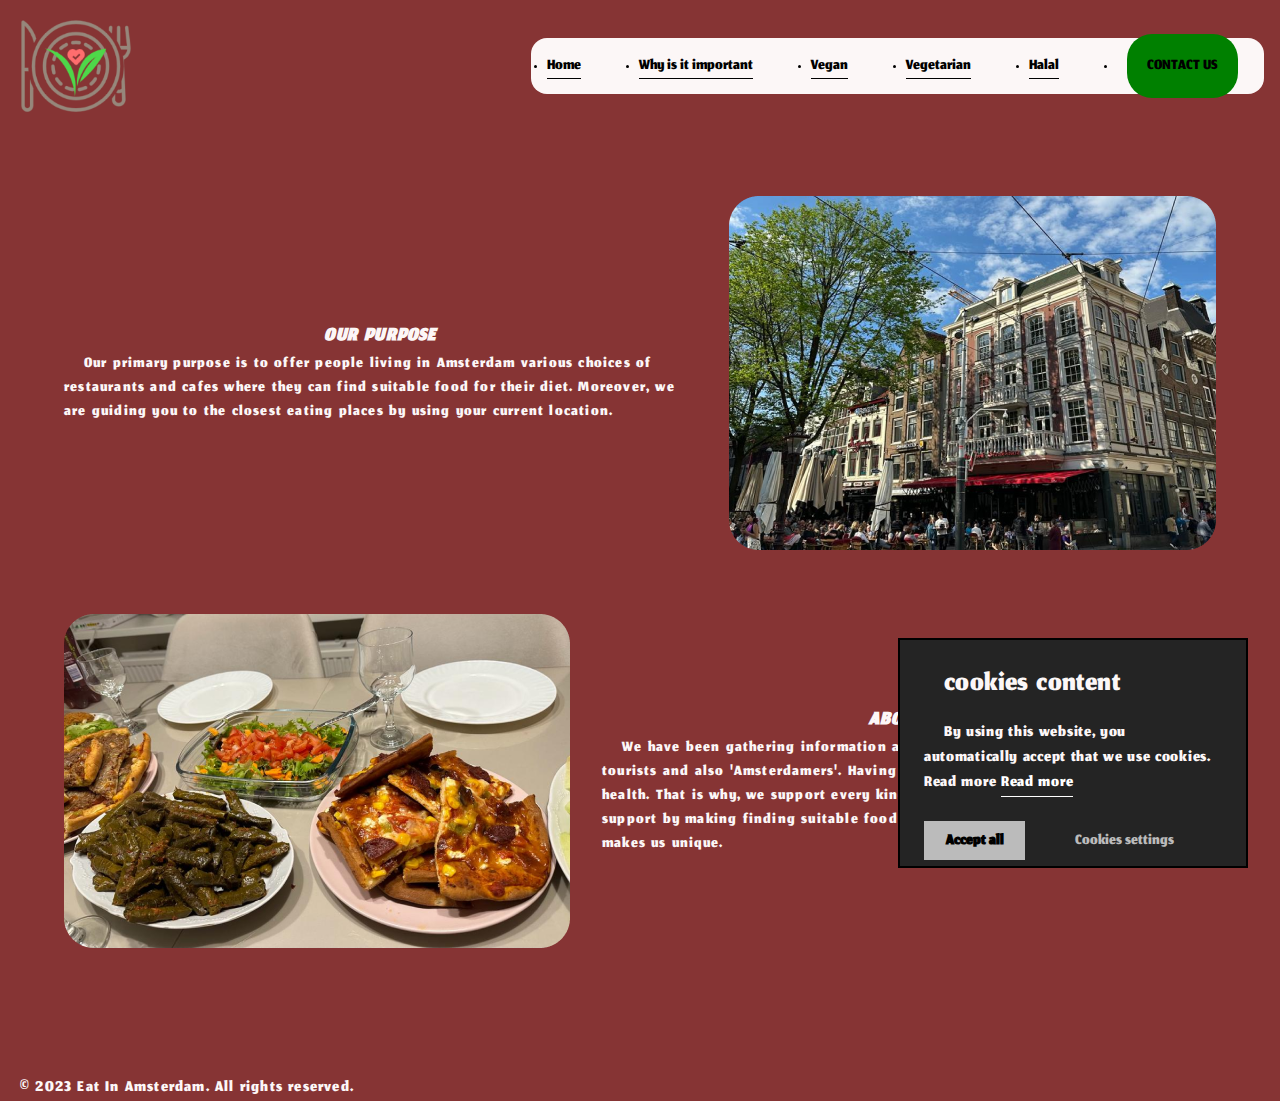
<file: index.html>
<!DOCTYPE html>
<html lang="en">

<head>
  <meta charset="UTF-8">
  <meta name="viewport" content="width=device-width, initial-scale=1.0">
  <meta name="author" content="Zeynep Sevval Kirici">
  <title>Document</title>
  <link rel="stylesheet" href="css/style.css">
</head>

<body>
  <header class="header">
    <img class="site__logo" src="img/logo.png" alt="logo" title="logo">
    
    <nav class="navigations">
      <ul>
        <li><a href="./index.html" class ="current"> Home</a></li>
        <li><a href="./whyisitimportant.html">Why is it important</a></li>
        <li><a href="./vegan.html">Vegan</a></li>
        <li><a href="./vegetarian.html">Vegetarian</a></li>
        <li><a href="./halal.html">Halal</a></li>
        <li><a href="./contact.html" class="btn__contact">Contact Us</a></li>
      </ul>
    </nav>
    
    
  </header>   
  
  
  <section class="container">
    <aside class="row">
      <section class="text-content">
        <h2><em>OUR PURPOSE</em></h2>
        <p>Our primary purpose is to offer people living in Amsterdam various choices
          of
          restaurants and cafes where they can find suitable food for their diet. Moreover, we are guiding you to the
          closest
          eating places by using your current location.</p>
        </section>
        <img src="img/amsterdam.png" alt="Photo of Amsterdam" title="amsterdam">
      </aside>
      
      
      
      <aside class="row">
        <img src="img/tablefulloffood.png" alt="Table full of food" title="tablefulloffood">
        <section>
          <h2><em>ABOUT US</em></h2>
          <p>
            We have been gathering information about the eating places in Amsterdam for tourists and also 'Amsterdamers'.
            Having a diet plays a prominent role in people's health. That is why, we support every kind of diet people
            follow
            and give them support by making finding suitable food easy in a city like Amsterdam. This is what makes us
            unique.
          </p>
        </section>
      </aside>
    </section>
    
    <section class = "cookies-card" >
      <p class="title">cookies content</p>
      <p class="info"> By using this website, you automatically accept that we use cookies. Read more <a href="#">Read more</a></p>
      <button class="cta"> Accept all </button>
      <a href="#" class="settings"> Cookies settings</a>
    </section>
    
    <footer>
      <p>&copy; 2023 Eat In Amsterdam. All rights reserved.</p>
    </footer>
    
  </body>
  
  </html>
</file>
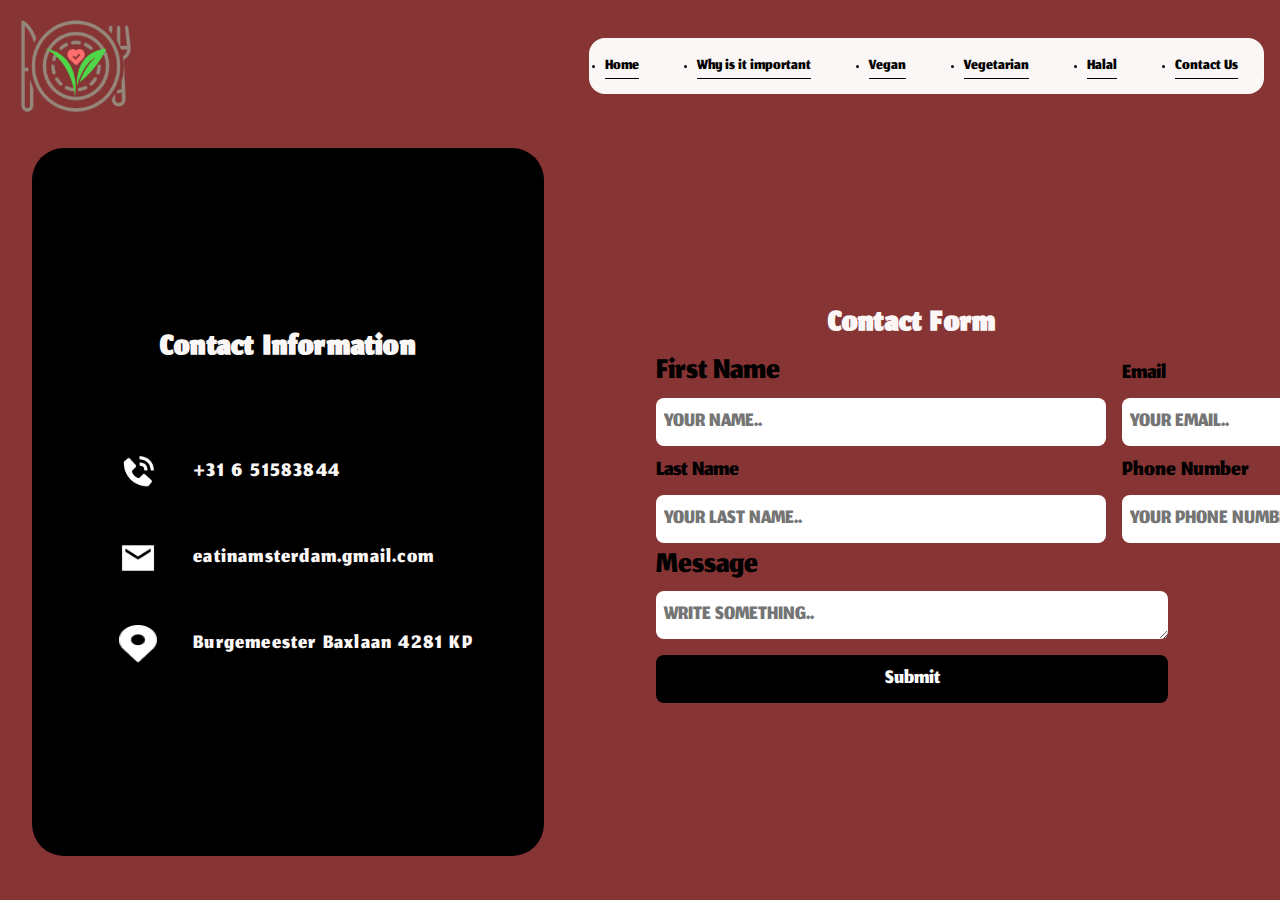
<file: contact.html>
<!DOCTYPE html>
<html lang="en">

<head>
    <meta charset="UTF-8">
    <meta name="viewport" content="width=device-width, initial-scale=1.0">
    <meta name="author" content="Zeynep Sevval Kirici">
    <title>Document</title>
    <link rel="stylesheet" href="css/style.css">
</head>

<body>
    <header class="header">
        <img class="site__logo" src="img/logo.png" alt="logo" title="logo" >
        
        
        <nav class="navigations">
            <ul>
                <li><a href="./index.html">Home</a></li>
                <li><a href="./whyisitimportant.html">Why is it important</a></li>
                <li><a href="./vegan.html">Vegan</a></li>
                <li><a href="./vegetarian.html">Vegetarian</a></li>
                <li><a href="./halal.html">Halal</a></li>
                <li><a href="./contact.html" class="current" >Contact Us</a></li>
            </ul>
        </nav>
        
        
    </header>  
    
    <article>
        <section class="contact-container">
            <aside class="contact-information">
                <h1>Contact Information</h1>
                <section class="icons">
                    
                    <p><img class="icon" src="img/phone-call.png" alt="Calling" title="phone-call" > <span>+31 6 51583844</span></p>
                    
                    
                    <p> <img class="icon" src="img/mail.png" alt="Mailing" title="mail" ><span>eatinamsterdam.gmail.com</span></p>
                    
                    
                    <p><img class="icon" src="img/location.png" alt="Location" title="location" ><span>Burgemeester Baxlaan 4281
                        KP</span>
                    </p>
                </section>
            </aside>
            <form class="contact-form">
                <h1>Contact Form</h1>
                <section>
                    <span>
                        <label for="first-name">First Name</label>
                        <input type="text" id="first-name" name="first-name" placeholder="Your name.." required>
                    </span>
                    <span>
                        <label for="email">Email</label>
                        <input type="email" id="email" name="email" placeholder="Your email.." required>
                    </span>
                </section>
                <section>
                    <span>
                        <label for="last-name">Last Name</label>
                        <input type="text" id="last-name" name="last-name" placeholder="Your last name.." required>
                    </span>
                    <span>
                        <label for="phone-number">Phone Number</label>
                        <input type="text" id="phone-number" name="phone-number" placeholder="Your phone number.." required>
                    </span>
                </section>
                
                <label for="message">Message</label>
                <textarea id="message" name="message" placeholder="Write something.." required></textarea>
                
                <button class="button" type="submit">Submit</button>
            </form>
        </section>
        
    </article>
    
</body>

</html>
</file>
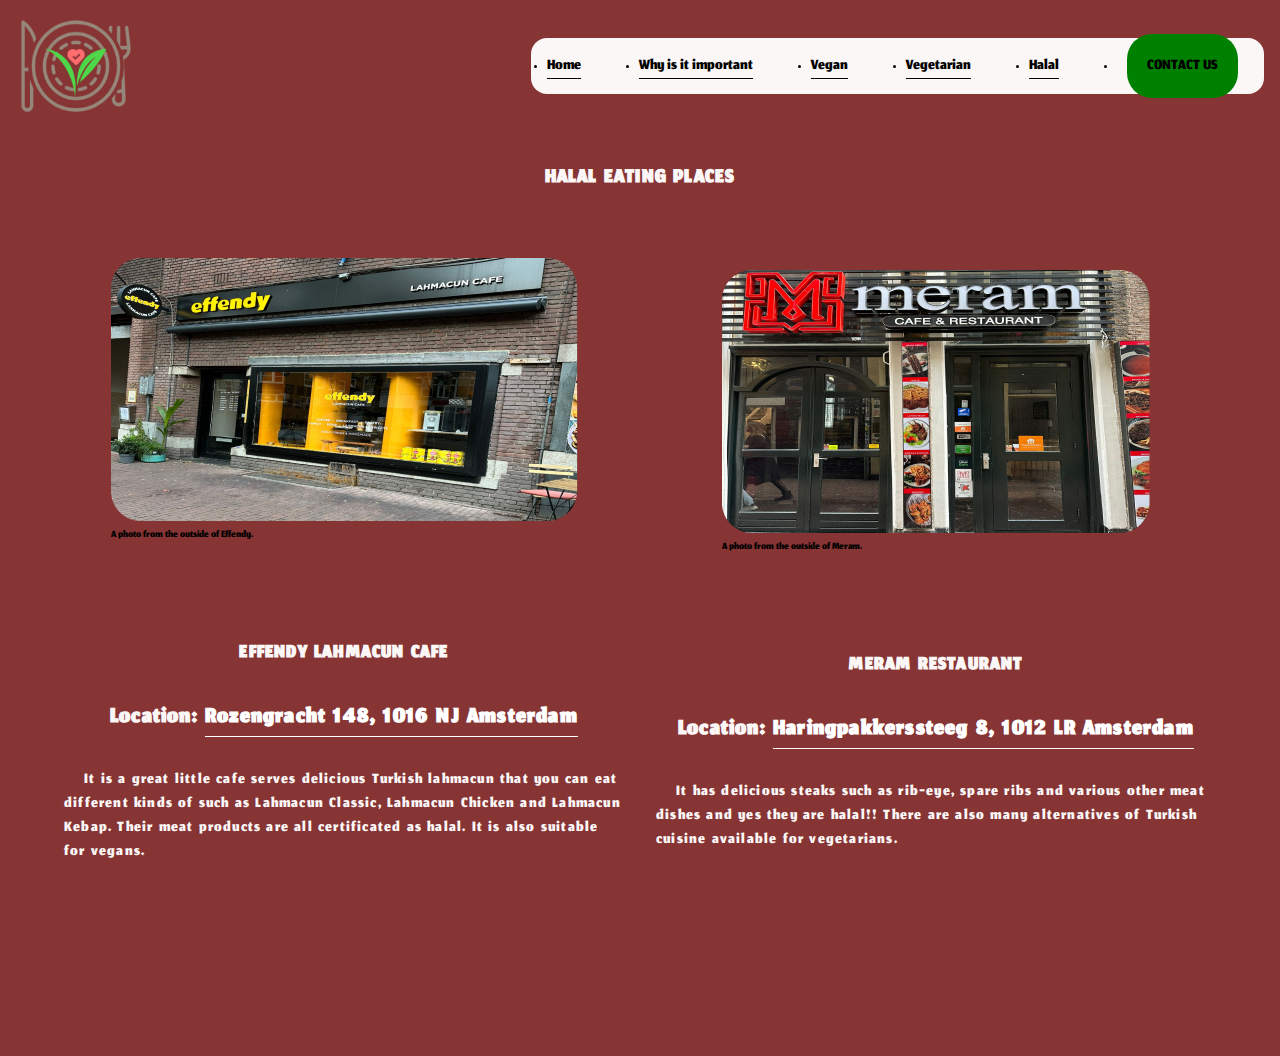
<file: halal.html>
<!DOCTYPE html>
<html lang="en">
<head>
    <meta charset="UTF-8">
    <meta name="viewport" content="width=device-width, initial-scale=1.0">
    <meta name="author" content="Zeynep Sevval Kirici">
    <title>Document</title>
    <link rel="stylesheet" href="css/style.css">
</head>
<body>
    <header class="header">
        <img class="site__logo" src="img/logo.png" alt="logo" title="logo" >
        
        <nav class="navigations">
            <ul>
                <li><a href="./index.html">Home</a></li>
                <li><a href="./whyisitimportant.html">Why is it important</a></li>
                <li><a href="./vegan.html">Vegan</a></li>
                <li><a href="./vegetarian.html">Vegetarian</a></li>
                <li><a href="./halal.html" class="current"> Halal</a></li>
                <li><a href="./contact.html" class="btn__contact">Contact Us</a></li>
            </ul>
        </nav>
        
        
    </header>   
    
    
    
    <h1><span>HALAL EATING PLACES</span></h1>
    
    <section class="container">
        <section class="row">
            <section class="column">
                <section class="row">
                    <figure>
                        <img src="img/effendy.png" alt="A photo of Effendy" title="photo from Effendy">
                        <figcaption> A photo from the outside of Effendy. </figcaption>
                    </figure>
                    
                </section>
                
                <h2>EFFENDY LAHMACUN CAFE</h2>
                
                <h4>Location: <a href="https://www.google.com/maps/dir//Effendy+-+Lahmacun+Cafe,+Rozengracht+148,+1016+NJ+Amsterdam/@52.3730701,4.8786442,17z/data=!4m17!1m7!3m6!1s0x47c609db83f8e839:0x12fd1c669e90e89!2sEffendy+-+Lahmacun+Cafe!8m2!3d52.3730701!4d4.8786442!16s%2Fg%2F1tdfb9hx!4m8!1m0!1m5!1m1!1s0x47c609db83f8e839:0x12fd1c669e90e89!2m2!1d4.8786434!2d52.3730714!3e3?entry=ttu" target="_blank" class="green-link">Rozengracht 148, 1016 NJ Amsterdam</a></h4>
                <p>
                    It is a great little cafe serves delicious Turkish lahmacun that you can eat different kinds of such as Lahmacun Classic, Lahmacun Chicken and Lahmacun Kebap. Their meat products are  all certificated as halal. It is also suitable for vegans.
                </p>
            </section>
            <section class="column">
                <section class="row">
                    <figure>
                        <img src="img/meram.png" alt="A photo of Meram" title="photo from Meram" >
                        <figcaption> A photo from the outside of Meram. </figcaption>
                    </figure>
                    
                </section>
                
                <h2>MERAM RESTAURANT</h2>
                
                <h4>Location: <a href="https://www.google.com/maps/place/Meram+-+Amsterdam+Centrum/@52.377041,4.8946661,17z/data=!4m15!1m8!3m7!1s0x47c609b81db36675:0x2c6df5f8543a6ffb!2sHaringpakkerssteeg+8,+1012+LR+Amsterdam!3b1!8m2!3d52.3770378!4d4.897241!16s%2Fg%2F11crrrvq3f!3m5!1s0x47c609707ee67661:0x4d6315414244734a!8m2!3d52.3769875!4d4.8971498!16s%2Fg%2F11kynj5cj0?entry=ttu" target="_blank" class="green-link">Haringpakkerssteeg 8, 1012 LR Amsterdam</a></h4>
                <p>
                    It has delicious steaks such as rib-eye, spare ribs and various other meat dishes and yes they are halal!!
                    There are also many alternatives of Turkish cuisine available for vegetarians.
                </p>
            </section>
        </section>
    </section>
    
</body>
</html>
</file>
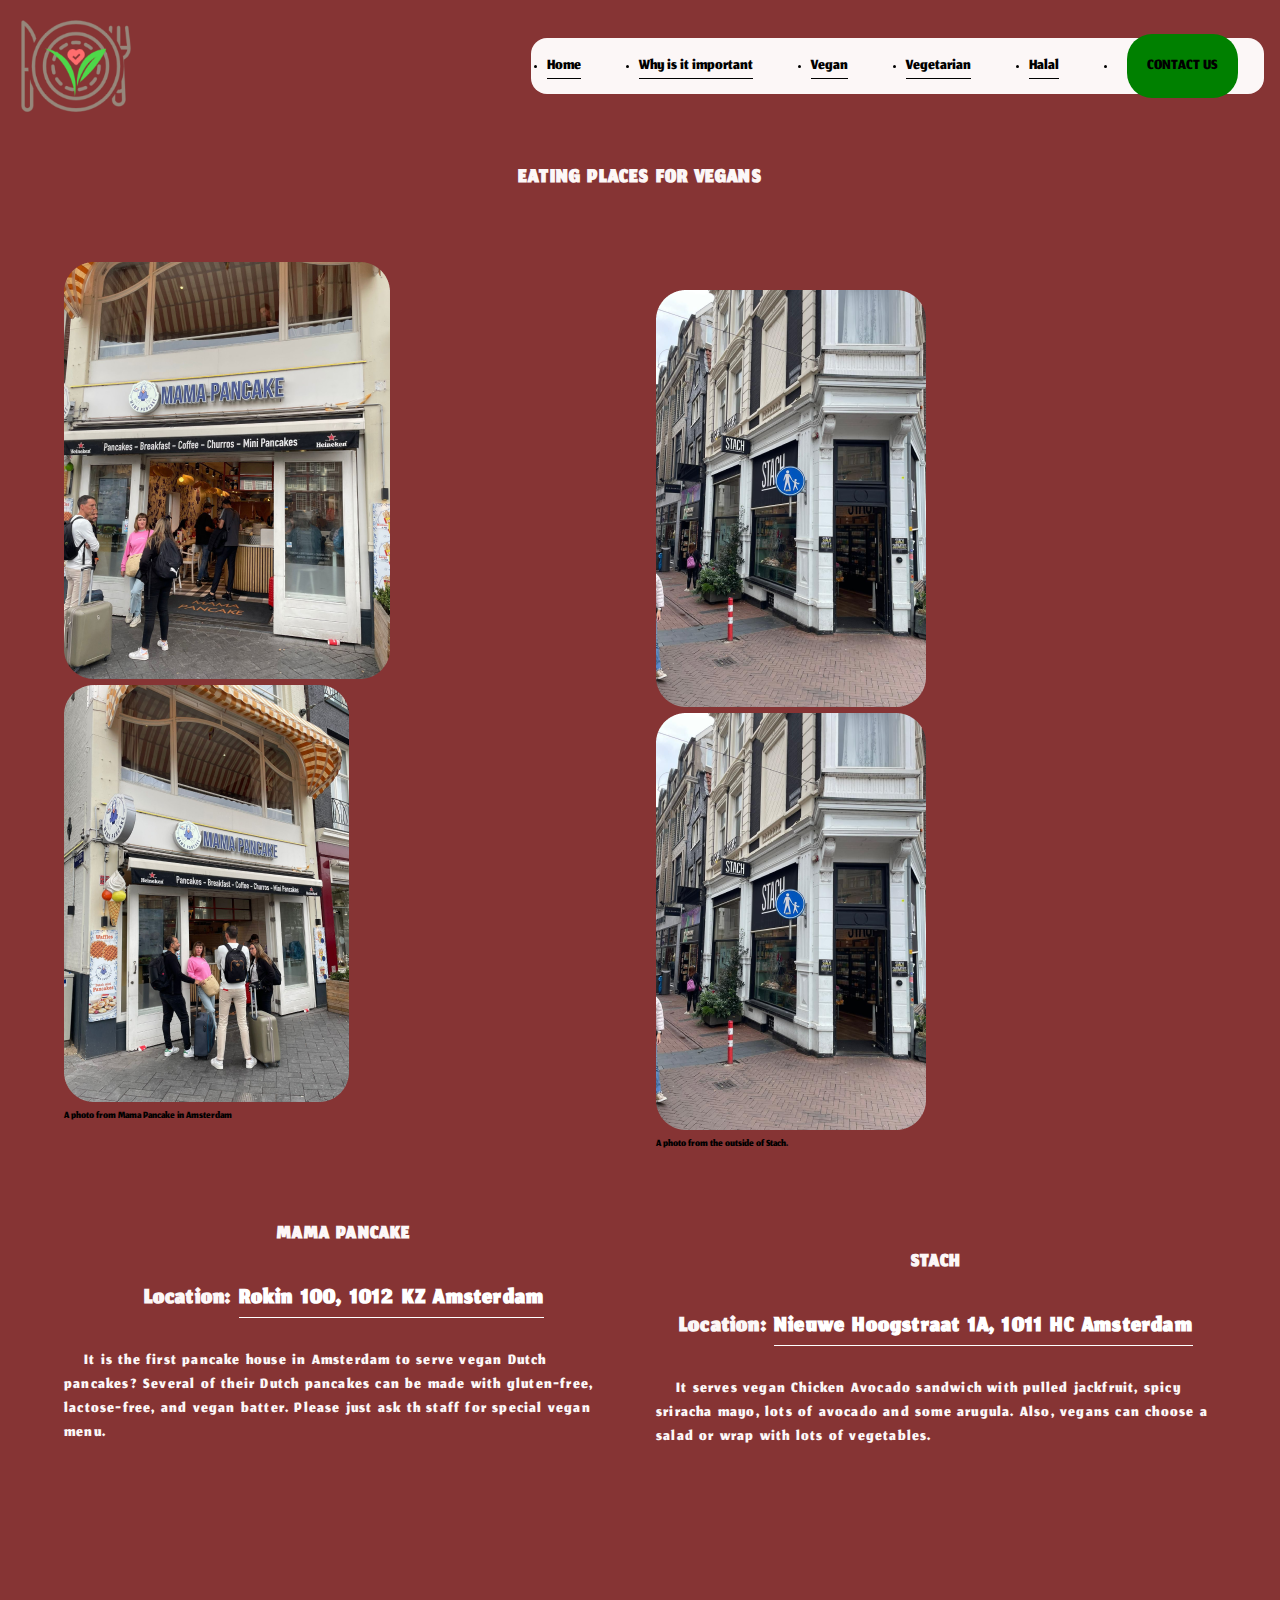
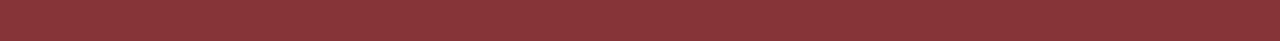
<file: vegan.html>
<!DOCTYPE html>
<html lang="en">

<head>
    <meta charset="UTF-8">
    <meta name="viewport" content="width=device-width, initial-scale=1.0">
    <meta name="author" content="Zeynep Sevval Kirici">
    <title>Document</title>
    <link rel="stylesheet" href="css/style.css">
</head>

<body>
    <header class="header">
        <img class="site__logo" src="img/logo.png" alt="logo" title="logo">
        
        <nav class="navigations">
            <ul>
                <li><a href="./index.html">Home</a></li>
                <li><a href="./whyisitimportant.html">Why is it important</a></li>
                <li><a href="./vegan.html" class="current">Vegan</a></li>
                <li><a href="./vegetarian.html">Vegetarian</a></li>
                <li><a href="./halal.html">Halal</a></li>
                <li><a href="./contact.html" class="btn__contact">Contact Us</a></li>
            </ul>
            
        </nav>
        
        
    </header>   
    
    <h1>
        <span>EATING PLACES FOR VEGANS</span>
    </h1>
    
    
    <section class="container">
        <section class="row justify-between">
            <section class="column">
                <section class="row">
                    <figure>
                        <img class="align-image" src="img/mamapancake1.png" alt="Mama Pancake" title="pancake">
                        <img class="align-image" src="img/mamapancake2.png" alt="Pancake" title="Mama Pancake">
                        <figcaption>A photo from Mama Pancake in Amsterdam</figcaption>
                        
                    </figure>
                    
                </section>
                
                <h2>MAMA PANCAKE</h2>
                <h4>Location: 
                    <strong><a href="https://maps.google.com/maps?q=Rokin+100,1012+KZ+Amsterdam"
                        target="_blank" class="green-link">Rokin 100, 1012 KZ Amsterdam</a></strong>
                    </h4>
                    <p>
                        It is the first pancake house in Amsterdam to serve vegan Dutch pancakes? Several of their Dutch
                        pancakes can be made with gluten-free, lactose-free, and vegan batter. Please just ask th staff for
                        special vegan menu.
                    </p>
                </section>
                <section class="column justify-between mt-2">
                    <section class="row">
                        <figure>
                            <img class="align-image" src="img/stachsecond.png" alt="People eating sandwiches" title="Stach">
                            <img class="align-image" src="img/stachsecond.png" alt="People eating sandwiches" title="Stach">
                            <figcaption> A photo from the outside of Stach. </figcaption>
                        </figure>
                        
                        
                    </section>
                    
                    <h2>STACH</h2>
                    <h4>Location: 
                        <strong><a href="https://www.google.com/maps/place/Nieuwe+Hoogstraat+1A,+1011+HC+Amsterdam/@52.370952,4.8965475,17z/data=!3m1!4b1!4m6!3m5!1s0x47c609bedbc1210f:0xe1286dc616dc52fa!8m2!3d52.3709488!4d4.8991224!16s%2Fg%2F11cs6dpsfp?entry=ttu"
                            target="_blank" class="green-link">Nieuwe Hoogstraat 1A, 1011 HC Amsterdam</a></strong>
                        </h4>
                        
                        <p>It serves vegan Chicken Avocado sandwich with pulled jackfruit, spicy sriracha mayo, lots of avocado
                            and some arugula. Also, vegans can choose a salad or wrap with lots of vegetables.</p>
                        </section>
                    </section>
                </section>
            </body>
            
            </html>
</file>
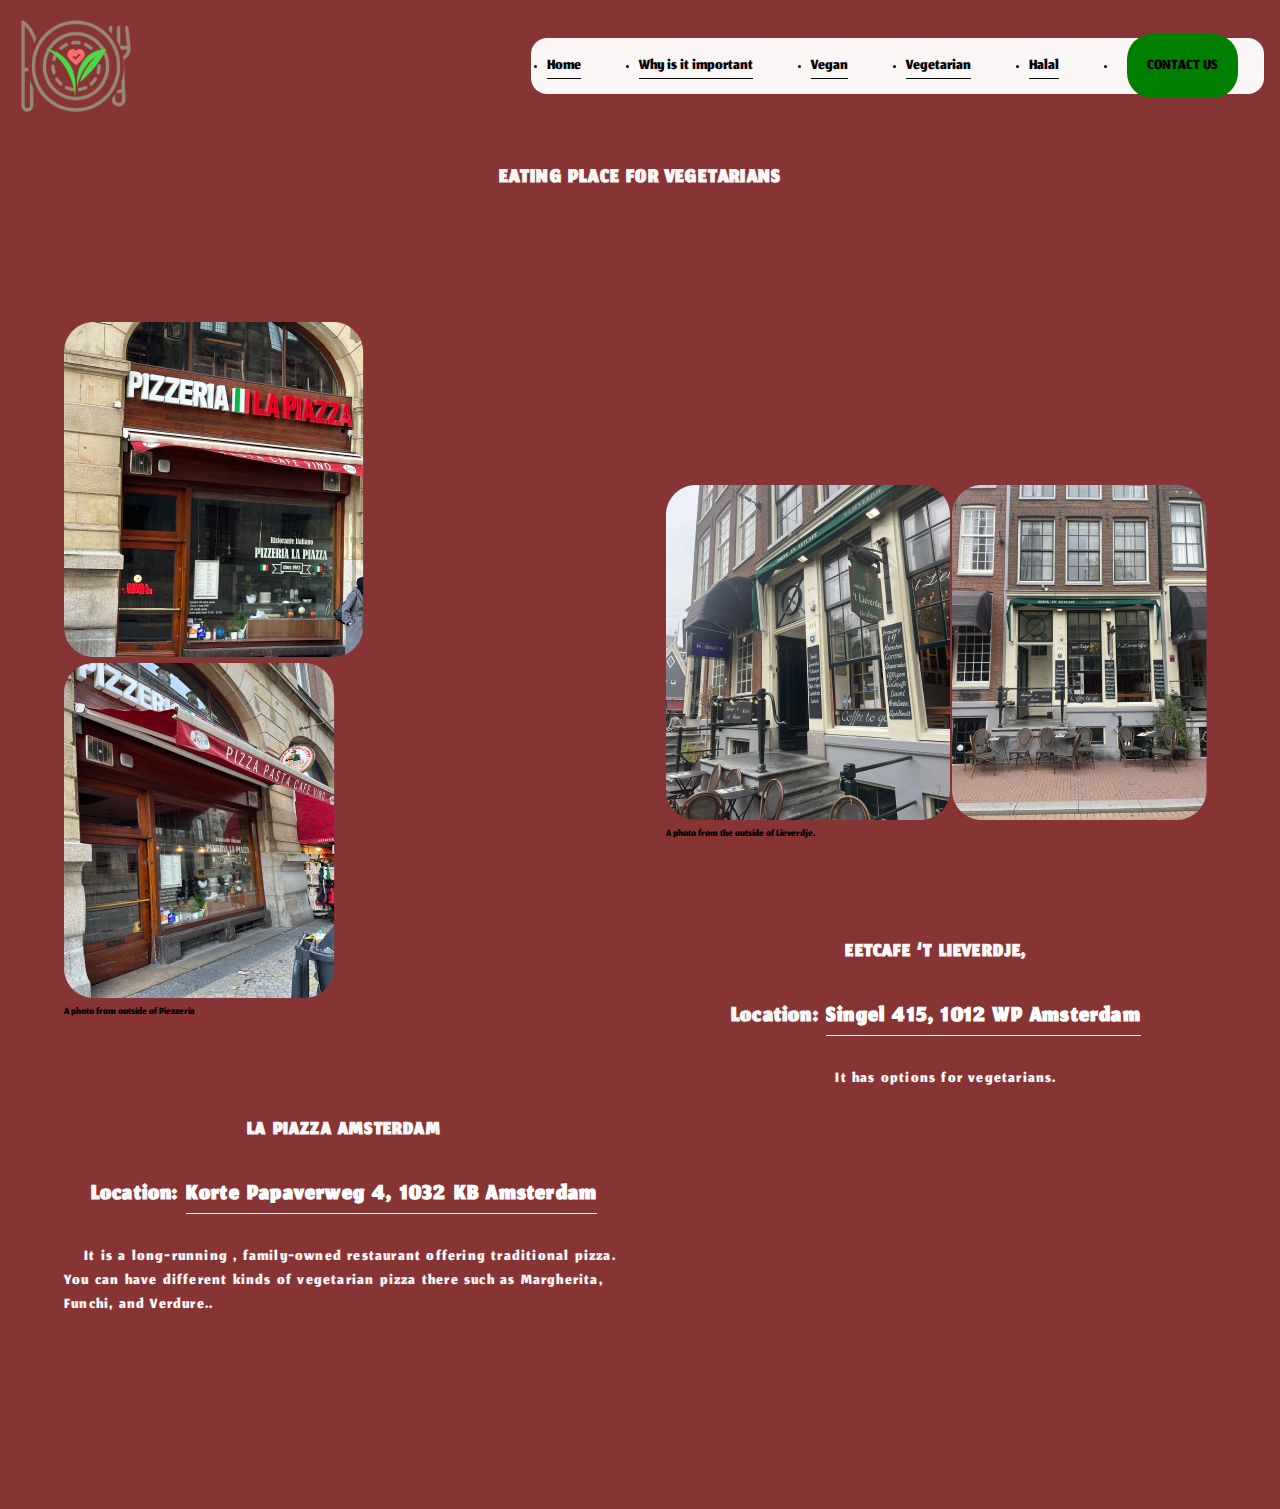
<file: vegetarian.html>
<!DOCTYPE html>
<html lang="en">
<head>
    <meta charset="UTF-8">
    <meta name="viewport" content="width=device-width, initial-scale=1.0">
    <title>Document</title>
    <link rel="stylesheet" href="css/style.css">
    
</head>
<body>
    <header class="header">
        <img class="site__logo" src="img/logo.png" alt="logo" title="logo" >
        
        <nav class="navigations">
            <ul>
                <li><a href="./index.html">Home</a></li>
                <li><a href="./whyisitimportant.html">Why is it important</a></li>
                <li><a href="./vegan.html">Vegan</a></li>
                <li><a href="./vegetarian.html" class="current">Vegetarian</a></li>
                <li><a href="./halal.html">Halal</a></li>
                <li><a href="./contact.html" class="btn__contact">Contact Us</a></li>
            </ul>
        </nav>
        
        
    </header>  
    
    <h1><span>EATING PLACE FOR VEGETARIANS</span></h1>
    
    <section class="container">
        <section class="row">
            <section class="column mt-4"> 
                <section class="row">
                    <figure>
                        <img src="img/pizzeria1.png" alt="A photo of Piezzeria" title="Photo from Piezzeria">
                        <img src="img/piezzaria2.png" alt="A photo of Piezzeria" title="Photo from Piezzeria">
                        <figcaption> A photo from outside of Piezzeria</figcaption>
                    </figure>
                    
                </section>
                
                <h2>LA PIAZZA AMSTERDAM</h2>
                <h4>Location: <a href="https://www.google.com/maps/dir//Paleisstraat+3,+1012+RB+Amsterdam/@52.372612,4.8092659,12z/data=!4m8!4m7!1m0!1m5!1m1!1s0x47c609c6d1b56ba3:0x53f1c8ab5bb8b8d7!2m2!1d4.8916661!2d52.3726407?entry=ttu" target="_blank" class="green-link">Korte Papaverweg 4, 1032 KB Amsterdam</a></h4>
                <p>
                    It is a long-running , family-owned restaurant offering traditional pizza.   You can have different kinds of vegetarian pizza there such as Margherita, Funchi, and Verdure..
                </p>
            </section>
            <section class="column">
                <section class="row">
                    <figure>
                        <img src="img/eetendrinkfirst.png" alt="A photo of lieverdje" title="Lieverdje">
                        <img src="img/eetendrinksecond.png" alt="Another photo of Lieverdje" title="Photo from Lieverje">
                        <figcaption> A photo from the outside of Lieverdje. </figcaption>
                    </figure>
                </section>
                
                <h2>EETCAFE ‘T LIEVERDJE,</h2>
                <h4>Location: <a href="https://www.google.com/maps/place/Eetcaf%C3%A9+'t+Lieverdje/@52.3681308,4.8865295,17z/data=!3m1!4b1!4m6!3m5!1s0x47c609c1ed759031:0xd76e267ad7d5c0d1!8m2!3d52.3681276!4d4.8891044!16s%2Fg%2F1td0xnyq?entry=ttu" target="_blank" class="green-link">Singel 415, 1012 WP Amsterdam</a></h4>
                
                <p>
                    It has options for vegetarians.
                </p>
            </section>
        </section>
    </section>
    
</body>
</html>
</file>
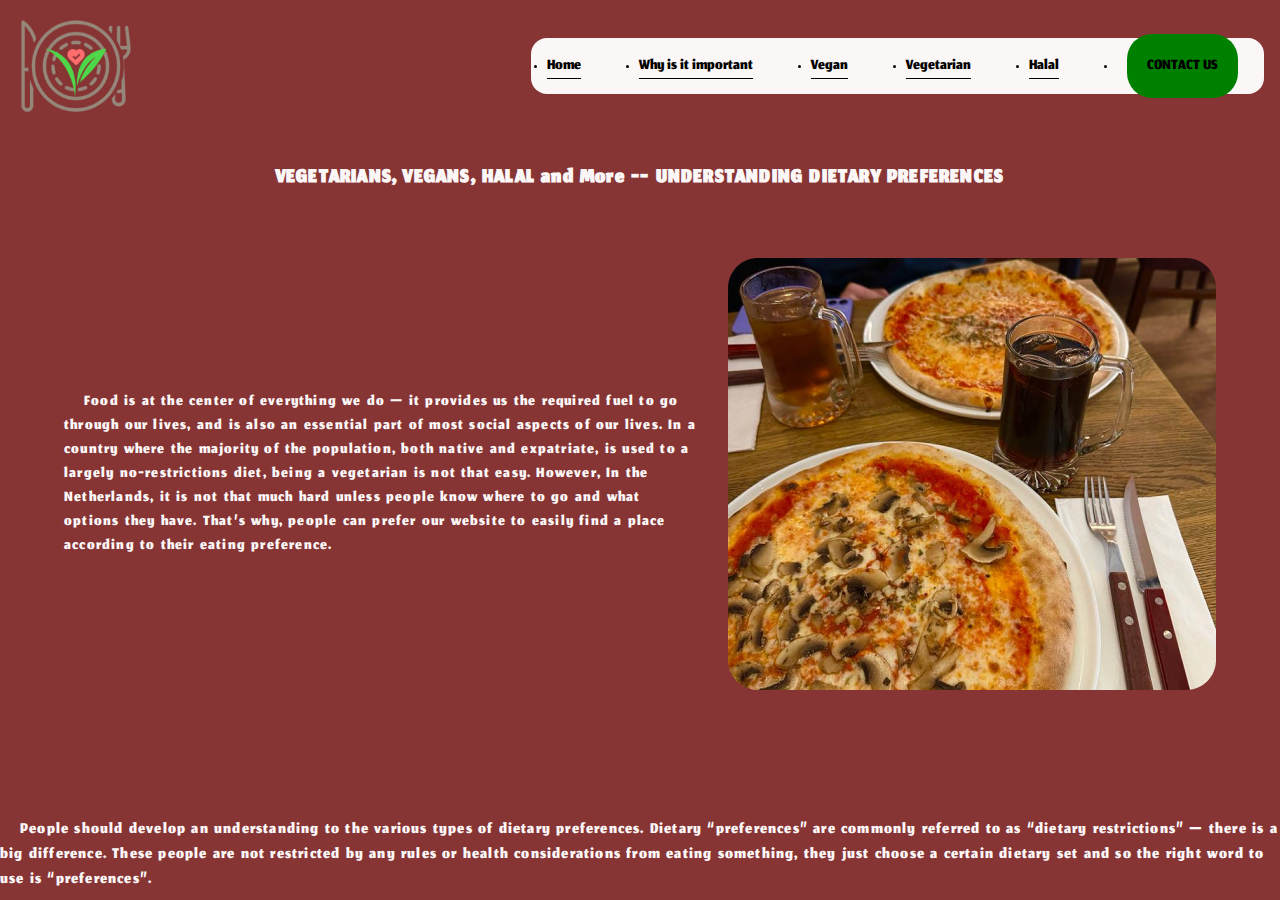
<file: whyisitimportant.html>
<!DOCTYPE html>
<html lang="en">
<head>
  <meta charset="UTF-8">
  <meta name="viewport" content="width=device-width, initial-scale=1.0">
  <meta name="author" content="Zeynep Sevval Kirici">
  <title>Document</title>
  <link rel="stylesheet" href="css/style.css">
</head>
<body>
  <header class="header">
    <img class="site__logo" src="img/logo.png" alt="logo" title="logo">
    
    <nav class="navigations">
      <ul>
        <li><a href="./index.html">Home</a></li>
        <li><a href="./whyisitimportant.html" class="current">Why is it important</a></li>
        <li><a href="./vegan.html">Vegan</a></li>
        <li><a href="./vegetarian.html">Vegetarian</a></li>
        <li><a href="./halal.html">Halal</a></li>
        <li><a href="./contact.html" class="btn__contact">Contact Us</a></li>
      </ul>
    </nav>
    
    
  </header>  
  
  <h1>
    <span>VEGETARIANS, VEGANS, HALAL and More -- UNDERSTANDING DIETARY PREFERENCES</span>
  </h1>
  
  <section class="container">
    <aside class="row">
      <!-- Section'i degistirebilirsikn opsiyonel -->
      <section class="text-content">
        
        <p> Food is at the center of everything we do — it provides us the required fuel to go through our lives, and is also an essential part of most social aspects of our lives.
          
          In a country where the majority of the population, both native and expatriate, is used to a largely no-restrictions diet, being a vegetarian is not that easy. However, In the Netherlands, it is not that much hard unless people know where to go and what options they have. That’s why, people can prefer our website to easily find a place according to their eating preference.</p>
        </section>
        <img src="img/eatingpizza.png" alt="A meal" title="Example meal">
      </aside>
    </section>
    
    
    <p >
      People should develop an understanding to the various types of dietary preferences. Dietary “preferences” are commonly referred to as “dietary restrictions” — there is a big difference. These people are not  restricted by any rules or health considerations from eating something, they just choose a certain dietary set and so the right word to use is “preferences”.
    </p>
    
  </body>
  
  
  
  </html>
</file>
<file: css/style.css>
@import url("https://fonts.googleapis.com/css2?family=Jomhuria&display=swap");

* {
  margin: 0;
  padding: 0;
  box-sizing: border-box;
  font-family: "Jomhuria", cursive;
}

:root {
  --main-color: #863434;
  --white-color: #fcf7f7;
}

body {
  background-color: var(--main-color);
}

.container {
  width: 100%;
  display: flex;
  flex-direction: column;
  align-items: center;
  justify-content: center;
  padding: 4rem;
}

h2 {
  text-align: center;
  font-size: 41px;
}

p {
  font-size: 25px;
  text-indent: 20px;
}

h1,h2,h3,h4,h5,h6,p {
  color: var(--white-color);
  letter-spacing: 1.2px;
  word-spacing:1px; 
}

.row {
  width: 100%;
  display: flex;
  align-items: center;
  justify-content: space-around;
  gap: 2rem;
  margin-bottom: 4rem;
}

.space-between {
  justify-content: space-between;
}

.column {
  width: 100%;
  display: flex;
  flex-direction: column;
  align-items: center;
  justify-content: space-around;
  gap: 2rem;
  margin-bottom: 4rem;
}

.text-content {
  display: flex;
  flex-direction: column;
}

.right-align {
  align-items: flex-end;
}

.left-align {
  align-items: flex-start;
}

.row section p {
  font-size: 24px;
}

/* flex container */
.header {
  padding: 1rem;
  
  display: flex;
  flex-direction: column;
  flex-direction: row;
  align-items: center;
  justify-content: space-between;
}

/* flex item */
.navigations ul{
  display: flex;
  gap: 3rem;
  background-color: var(--white-color);
  padding: 1rem;
  border-radius: 1rem;
  align-items: center;
  flex-shrink: 1;
}

.navigations ul :hover {
  color: lightgreen;
}

a:link {
  text-decoration: none;
  color:white;
}

a:visited {
  color:white;
}

/* flex item */
.site__logo {
  width: 120px;
  height: 100px;
}

.navigations ul a {
  text-decoration: none;
  color: black;
  font-size: 1.5rem;
  margin-right: 10px;
}

/* flex item */
.btn__contact {
  width: 150px;
  padding: 20px;
  font-size: 1.3rem;
  border: none;
  border-radius: 25px;
  background-color: green;
  color: white;
  margin: 10px 10px;
  text-align: center;
  text-transform: uppercase;
}

.icons {
  margin-top: 3rem;
}

.icons p {
  margin-top: 1rem;
  display: flex;
  font-size: 2rem;
  align-items: center;
}

.icon {
  display: grid;
  border: 1em solid black;
  width: 70px;
  height: 70px;
  font-size: 1rem;
}

.black-background {
  background-color: black;
  color: white;
  padding: 20px;
  
}

h2 {
  font-size: 30px;
  text-align: center;
  width: 100%;
}

h1 {
  text-align: center;
}

h1 span{
  display: block;
  margin-top: 30px;
}

h4 {
  font-size: 35px;
  text-align:left;
}

.green-link:hover {
  color:#3c9e66;
}

aside.row section {
  text-align: left;
}

/* for styling the contact information and form */
.contact-information-container {
  background-color: black;
  display: flex;
  flex-direction: column;
  align-items: center;
  justify-content: center;
  width: 40vw;
  height: 100%;
  margin: 1rem;
}

.contact-information {
  background-color: black;
  display: flex;
  flex-direction: column;
  align-items: center;
  justify-content: center;
  width: 40vw;
  margin: 1rem;
  border-radius: 2rem;
  height: 100%;
}

.contact-information h1 {
  font-size: 1em;
}
.contact-form h1 {
  font-size: 1em;
}

.contact-container {
  display: flex;
  align-items: center;
  justify-content: space-between;
  width: 40vw;
  height: 100%;
  margin: 1rem;
  height: calc(100vh - 12rem);
}

.contact-container {
  font-size: 3rem;
  width: 90%;
  display: flex;
  justify-content: space-between;
}

.contact-form {
  display: flex;
  flex-direction: column;
  width: 32rem;
}

.contact-form section {
  display: flex;
  gap: 1rem;
  width: 100%;
}

.contact-form section section {
  display: flex;
  flex-direction: column;
  margin-top: 1rem;
  width: 100%;
}

.contact-form section span {
  width: 100%;
}

.contact-form section span input,
.contact-form textarea {
  text-transform: uppercase;
  height: 3rem;
  font-size: 2rem;
  border-radius: 0.5rem;
  border: 0;
  padding: 0.5rem;
}

.contact-form label[for="subject"] {
  margin-top: 1rem;
  font-size: 0.7em;
}

.contact-form label[for = "name"]{
  font-size: 0.7em;
}

.contact-form label[for = "email"]{
  font-size: 0.7em;
}

.contact-form label[for = "phone-number"]{
  font-size: 0.7em;
}

.contact-form label[for = "last-name"]{
  font-size: 0.7em;
}


.contact-form button {
  display: flex;
  justify-content: center;
  width: 10rem;
  height: 3rem;
  font-size: 2rem;
  border-radius: 0.5rem;
  border: 0;
  padding: 0.5rem;
  width: 100%;
  margin-top: 1rem;
  background-color: black;
  border-color: aquamarine;
  color: white;
}

.cookies-card {
  position: fixed;
  bottom: 2em;
  right: 2em;
  width: 350px;
  background-color: #242424;
  border:2px solid black;
  padding: 1.5em; 
  height: 230px;
  z-index: 9999;
}

.title {
  font-size: 2.7em;
  letter-spacing: 0.4px;
  margin-bottom: 0.9rem;
} 

.info {
  line-height: 1.0em;
  letter-spacing: 0.7px;
  margin-bottom: 1em; 
}
.cta{
  border: none;
  outline: none;
  padding: 0.3em 0.9em;
  background-color:#bbb;
  font-size: 1.5em;
  font-weight:  bold;
  cursor: pointer;
  transition: background-color 0.4s;
}

.cta:hover{
  background-color: #3c9e66;
}

a {
  text-decoration: none;
  border-bottom: 1px solid;
  padding-bottom: 0.1px;
  transition: color 0.4s;
}

a.settings{
  color:#bbb;
  border-bottom: none;
  font-size: 1.5em;
  margin-left: 2em;  
}

a:hover{
  color: #3c9e66;
  
}

.align-image {
  display: inline-block;
  margin-right: 10px;
}

.mt-2 {
  margin-top: 2rem;
}

.mt-4 {
  margin-top: 4rem; 
}

.navigations a:visited {
  color: black;
}

ul li a.current:visited {
  color: orange;
}
.navigations a:hover {
  color: green;
}

@media only screen and (max-width: 600px) {
  body {
    background-color: lightblue;
  }
}
</file>
